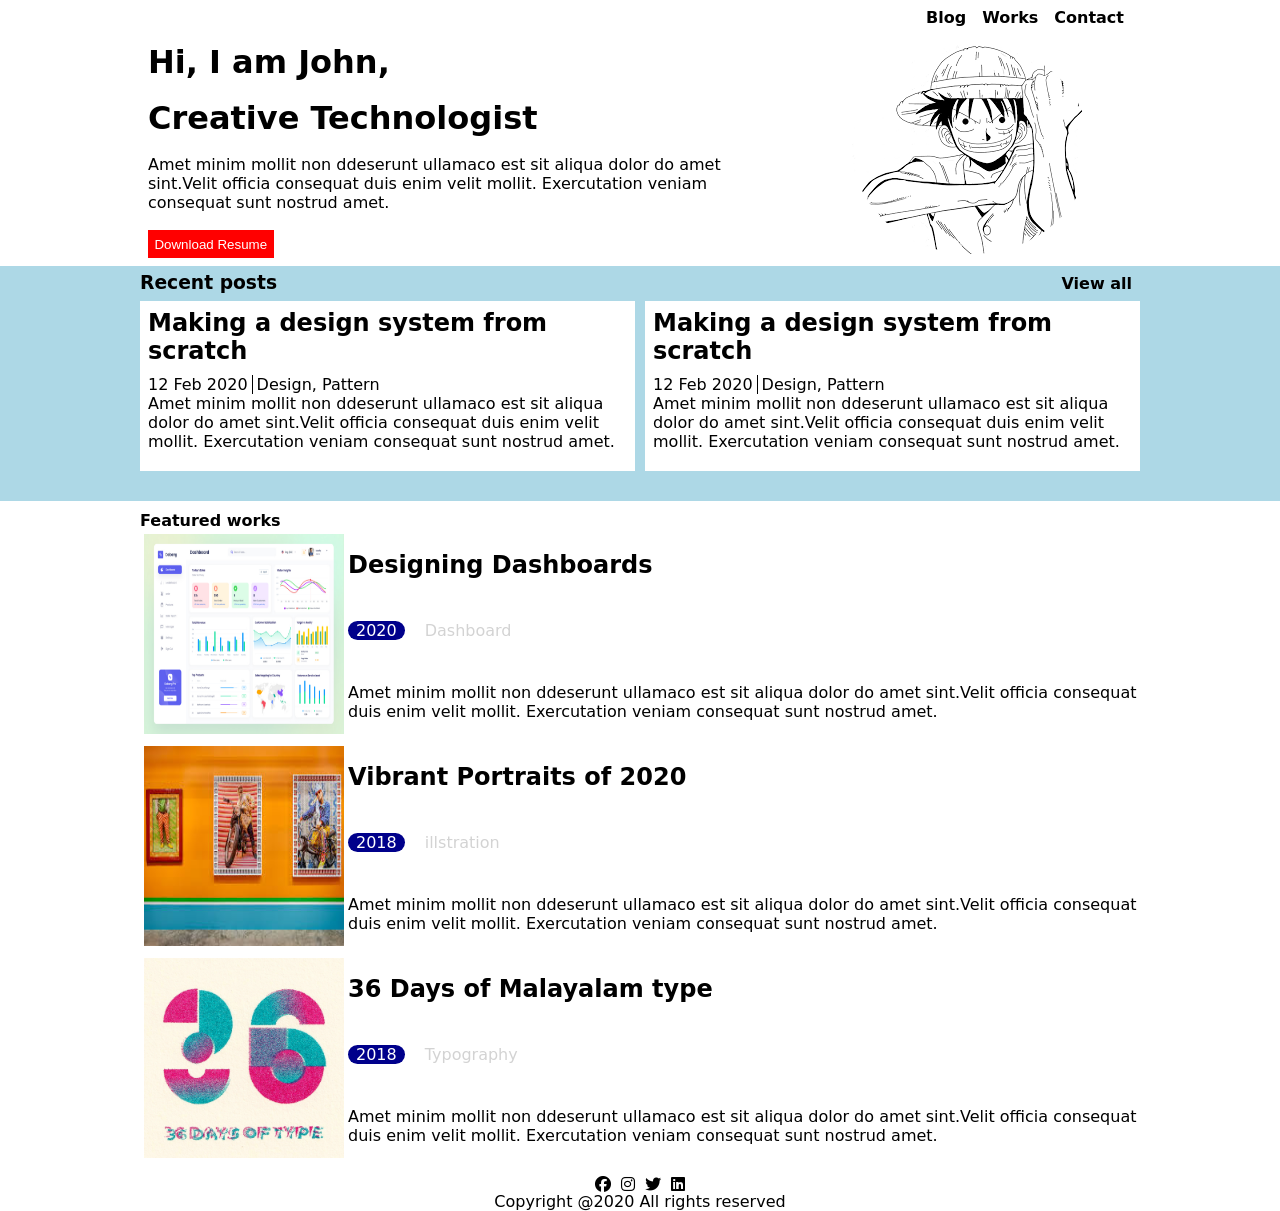
<file: index.html>
<!DOCTYPE html>
<html lang="en">

<head>
    <meta charset="UTF-8">
    <meta name="viewport" content="width=device-width, initial-scale=1.0">
    <link rel="stylesheet" href="./stylesC.css">
    <link rel="stylesheet" href="https://cdnjs.cloudflare.com/ajax/libs/font-awesome/6.6.0/css/all.min.css" integrity="sha512-Kc323vGBEqzTmouAECnVceyQqyqdsSiqLQISBL29aUW4U/M7pSPA/gEUZQqv1cwx4OnYxTxve5UMg5GT6L4JJg==" crossorigin="anonymous" referrerpolicy="no-referrer" />
    <title>Contact</title>
</head>

<body>
    <div class="container">
        <div class="top">
            <nav>
                <ul>
                    <li><a href="./Blog.html">Blog</a></li>
                    <li><a href="./works.html">Works</a></li>
                    <li><a href="#">Contact</a></li>
                    <p>&#9776;</p>
                </ul>
            </nav>
            <div class="his">
                <div class="hle">
                    <h1>Hi, I am John,</h1>
                    <h1>Creative Technologist</h1>
                    <p>Amet minim mollit non ddeserunt ullamaco est sit aliqua dolor do amet sint.Velit officia
                        consequat duis enim velit mollit. Exercutation veniam consequat sunt nostrud amet.
                    </p>
                    <button type="submit">Download Resume</button>
                </div>
                <div class="hri">
                    <img src="./pic/images.png" alt="profile">
                </div>
            </div>
        </div>
    </div>
    <div class="middle">
        <div class="mt">
            <h3>Recent posts</h3>
            <a href="#">View all</a>
        </div>
        <div class="mc">
            <div class="ml">
                <div class="mlt">
                    <h2>Making a design system from scratch</h2>
                </div>
                <div class="mlm">
                    <p>12 Feb 2020</p>
                    <p>Design, Pattern</p>
                </div>
                <div class="mlb">
                    <p>Amet minim mollit non ddeserunt ullamaco est sit aliqua dolor do amet sint.Velit officia
                        consequat duis enim velit mollit. Exercutation veniam consequat sunt nostrud amet.
                    </p>
                </div>
            </div>
            <div class="ml">
                <div class="mlt">
                    <h2>Making a design system from scratch</h2>
                </div>
                <div class="mlm">
                    <p>12 Feb 2020</p>
                    <p>Design, Pattern</p>
                </div>
                <div class="mlb">
                    <p>Amet minim mollit non ddeserunt ullamaco est sit aliqua dolor do amet sint.Velit officia
                        consequat duis enim velit mollit. Exercutation veniam consequat sunt nostrud amet.
                    </p>
                </div>
            </div>

        </div>
    </div>

    <div class="bottom">
        <div class="b1">
            <h4>Featured works</h4>
        </div>
        <div class="b2">
            <div class="b2l">
                <img src="./pic/971184d8-1bfb-4352-b387-2b80fed0832e-cover.png">
            </div>
            <div class="b2r">
                <h2>Designing Dashboards</h2>
                <div class="b2inside">
                    <p>2020</p>
                    <p>Dashboard</p>
                </div>
                <p>Amet minim mollit non ddeserunt ullamaco est sit aliqua dolor do amet sint.Velit officia
                    consequat duis enim velit mollit. Exercutation veniam consequat sunt nostrud amet.</p>
            </div>
        </div>
        <div class="b2">
            <div class="b2l">
                <img src="./pic/images.jpg">
            </div>
            <div class="b2r">
                <h2>Vibrant Portraits of 2020</h2>
                <div class="b2inside">
                    <p>2018</p>
                    <p>illstration</p>
                </div>
                <p>Amet minim mollit non ddeserunt ullamaco est sit aliqua dolor do amet sint.Velit officia
                    consequat duis enim velit mollit. Exercutation veniam consequat sunt nostrud amet.</p>
            </div>
        </div>
        <div class="b2">
            <div class="b2l">
                <img src="./pic/af285e119732341.60a3de35a8d8d.jpg">
            </div>
            <div class="b2r">
                <h2>36 Days of Malayalam type</h2>
                <div class="b2inside">
                    <p>2018</p>
                    <p>Typography</p>
                </div>
                <p>Amet minim mollit non ddeserunt ullamaco est sit aliqua dolor do amet sint.Velit officia
                    consequat duis enim velit mollit. Exercutation veniam consequat sunt nostrud amet.</p>
            </div>
        </div>
    </div>

    <footer>
        <div>
            <i class="fa-brands fa-facebook"></i>
            <i class="fa-brands fa-instagram"></i>
            <i class="fa-brands fa-twitter"></i>
            <i class="fa-brands fa-linkedin"></i>
            
        </div>
        <p>Copyright @2020 All rights reserved</p>
    </footer>
</body>

</html>
</file>
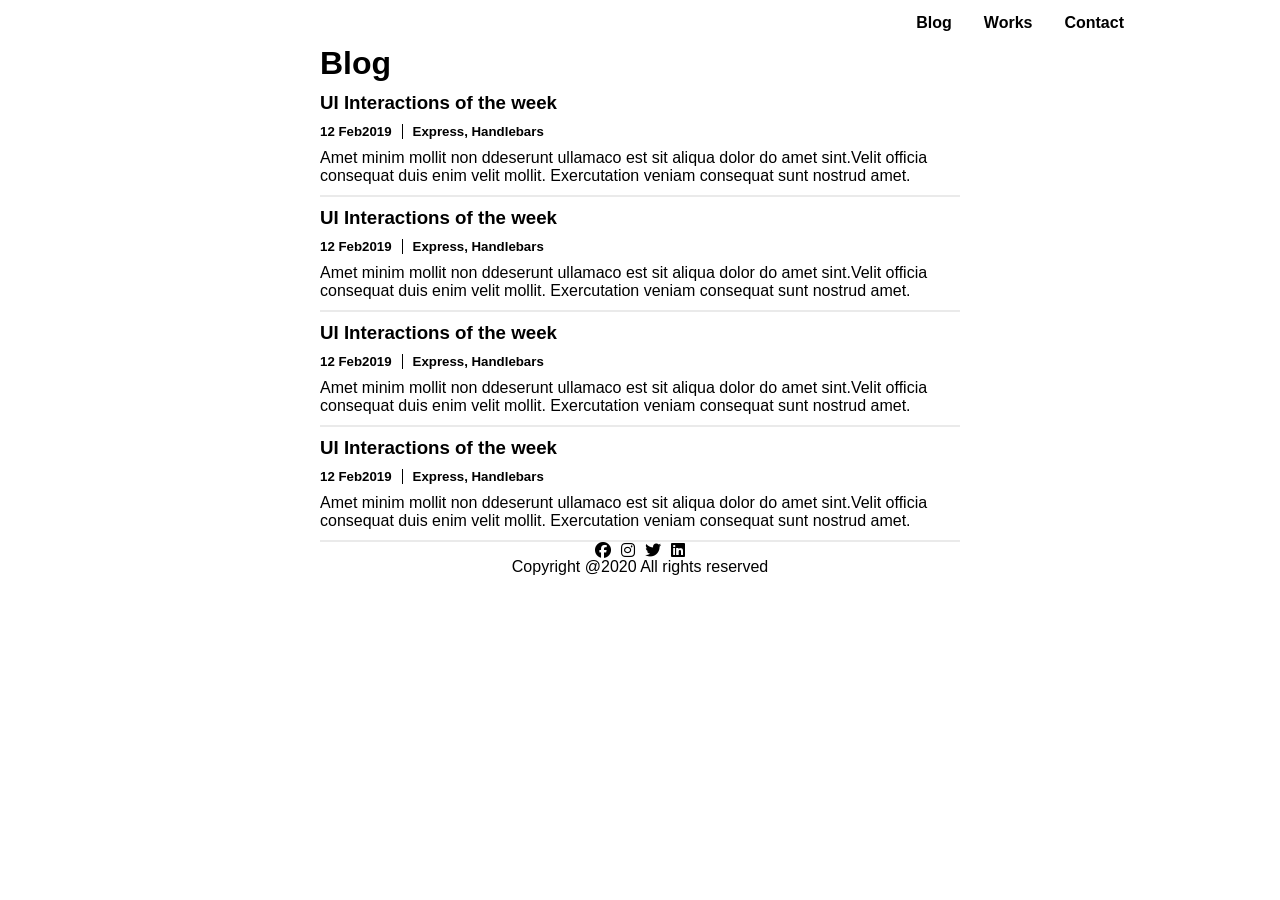
<file: Blog.html>
<!DOCTYPE html>
<html lang="en">

<head>
    <meta charset="UTF-8">
    <meta name="viewport" content="width=device-width, initial-scale=1.0">
    <link rel="stylesheet" href="./stylesB.css">
    <link rel="stylesheet" href="https://cdnjs.cloudflare.com/ajax/libs/font-awesome/6.6.0/css/all.min.css"
        integrity="sha512-Kc323vGBEqzTmouAECnVceyQqyqdsSiqLQISBL29aUW4U/M7pSPA/gEUZQqv1cwx4OnYxTxve5UMg5GT6L4JJg=="
        crossorigin="anonymous" referrerpolicy="no-referrer" />
    <title>Web Page Resume</title>
</head>

<body>
    <div class="top">
        <ul>
            <li><a href="#">Blog</a></li>
            <li><a href="./works.html">Works</a></li>
            <li><a href="./index.html">Contact</a></li>
        </ul>
    </div>
    <div class="middle">
        <div class="m1">
            <h1>Blog</h1>
        </div>
        <div class="m2">
            <div class="m21">
                <h3>UI Interactions of the week</h3>
            </div>
            <div class="m22">
                <h5 style="border-right: 1px solid black;">12 Feb2019</h5>
                <h5>Express, Handlebars</h5>
            </div>
            <div class="m23">
                <p>Amet minim mollit non ddeserunt ullamaco est sit aliqua dolor do amet sint.Velit officia consequat
                    duis enim velit mollit. Exercutation veniam consequat sunt nostrud amet.</p>
            </div>
            <div class="m24">

            </div>
        </div>
        <div class="m2">
            <div class="m21">
                <h3>UI Interactions of the week</h3>
            </div>
            <div class="m22">
                <h5 style="border-right: 1px solid black;">12 Feb2019</h5>
                <h5>Express, Handlebars</h5>
            </div>
            <div class="m23">
                <p>Amet minim mollit non ddeserunt ullamaco est sit aliqua dolor do amet sint.Velit officia consequat
                    duis enim velit mollit. Exercutation veniam consequat sunt nostrud amet.</p>
            </div>
            <div class="m24">

            </div>
        </div>
        <div class="m2">
            <div class="m21">
                <h3>UI Interactions of the week</h3>
            </div>
            <div class="m22">
                <h5 style="border-right: 1px solid black;">12 Feb2019</h5>
                <h5>Express, Handlebars</h5>
            </div>
            <div class="m23">
                <p>Amet minim mollit non ddeserunt ullamaco est sit aliqua dolor do amet sint.Velit officia consequat
                    duis enim velit mollit. Exercutation veniam consequat sunt nostrud amet.</p>
            </div>
            <div class="m24">

            </div>
        </div>
        <div class="m2">
            <div class="m21">
                <h3>UI Interactions of the week</h3>
            </div>
            <div class="m22">
                <h5 style="border-right: 1px solid black;">12 Feb2019</h5>
                <h5>Express, Handlebars</h5>
            </div>
            <div class="m23">
                <p>Amet minim mollit non ddeserunt ullamaco est sit aliqua dolor do amet sint.Velit officia consequat
                    duis enim velit mollit. Exercutation veniam consequat sunt nostrud amet.</p>
            </div>
            <div class="m24">

            </div>
        </div>
        <footer>
            <div>
                <i class="fa-brands fa-facebook"></i>
                <i class="fa-brands fa-instagram"></i>
                <i class="fa-brands fa-twitter"></i>
                <i class="fa-brands fa-linkedin"></i>

            </div>
            <p>Copyright @2020 All rights reserved</p>
        </footer>

    </div>

</body>

</html>
</file>
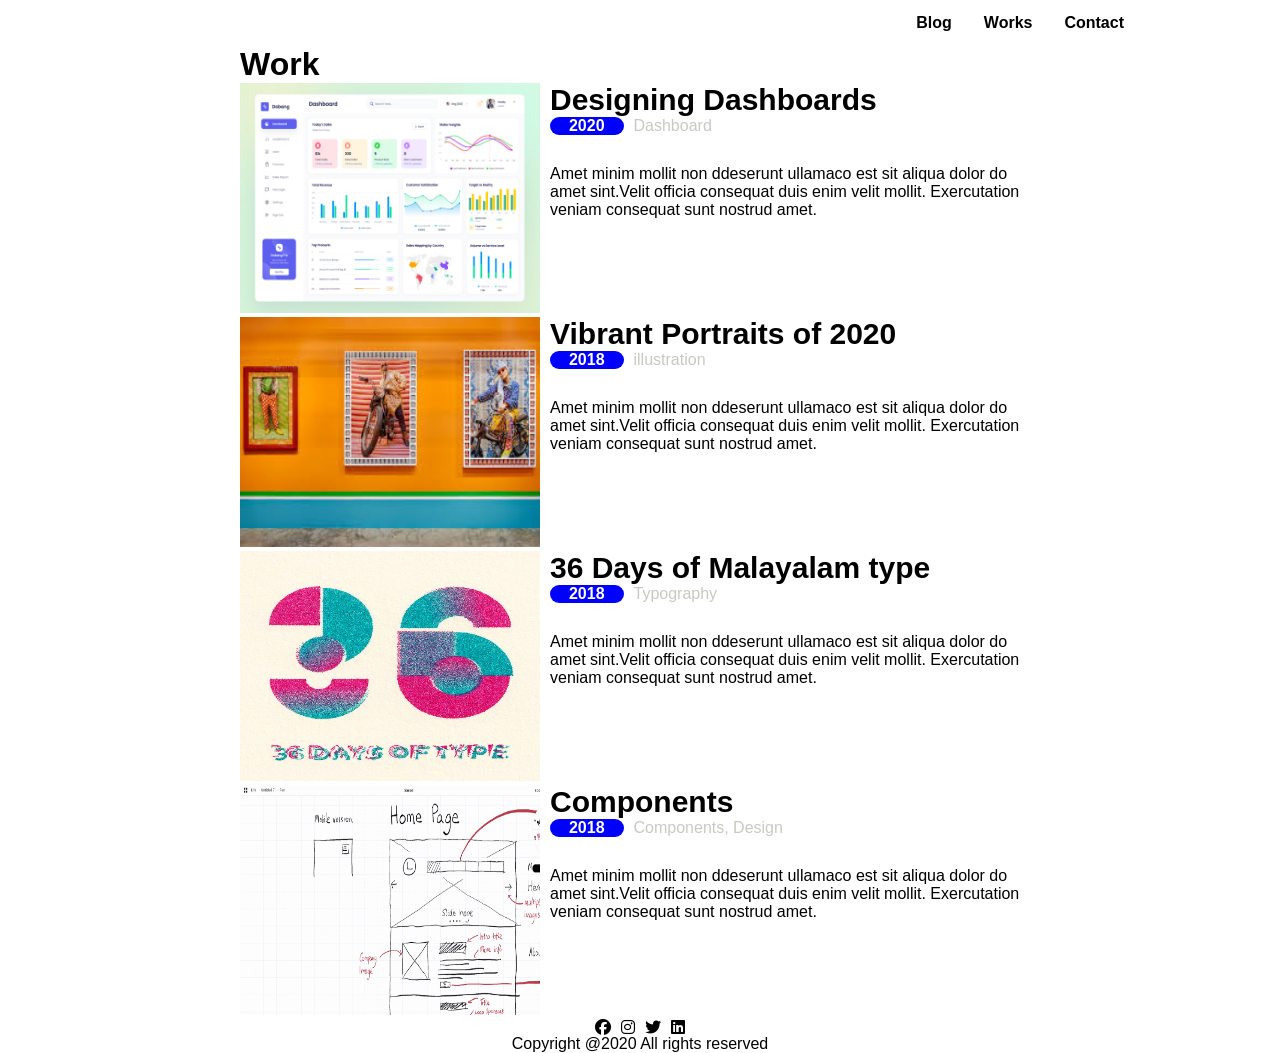
<file: works.html>
<!DOCTYPE html>
<html lang="en">

<head>
    <meta charset="UTF-8">
    <meta name="viewport" content="width=device-width, initial-scale=1.0">
    <link rel="stylesheet" href="./stylesW.css">
    <link rel="stylesheet" href="https://cdnjs.cloudflare.com/ajax/libs/font-awesome/6.6.0/css/all.min.css"
        integrity="sha512-Kc323vGBEqzTmouAECnVceyQqyqdsSiqLQISBL29aUW4U/M7pSPA/gEUZQqv1cwx4OnYxTxve5UMg5GT6L4JJg=="
        crossorigin="anonymous" referrerpolicy="no-referrer" />
    <title>Work</title>
</head>

<body>
    <div class="top">
        <ul>
            <li><a href="./Blog.html">Blog</a></li>
            <li><a href="#">Works</a></li>
            <li><a href="./index.html">Contact</a></li>
        </ul>
    </div>


    <div class="middle">
        <div class="m1">
            <h1>Work</h1>
        </div>
        <div class="m2">
            <div class="m21">
                <img src="./pic/971184d8-1bfb-4352-b387-2b80fed0832e-cover.png" alt="Designing Dashborads">
            </div>
            <div class="m22">
                <div class="m221">
                    <h3 style="font-weight: bold; font-size: 30px;">Designing Dashboards</h3>
                </div>
                <div class="m222">
                    <p>2020</p>
                    <p>Dashboard</p>
                </div>
                <div class="m223">
                    <p>Amet minim mollit non ddeserunt ullamaco est sit aliqua dolor do amet sint.Velit officia
                        consequat duis enim velit mollit. Exercutation veniam consequat sunt nostrud amet.</p>
                </div>
            </div>
        </div>
        <div class="m2">
            <div class="m21">
                <img src="./pic/images.jpg" alt="Vibrant Portraits of 2020">
            </div>
            <div class="m22">
                <div class="m221">
                    <h3 style="font-weight: bold; font-size: 30px;">Vibrant Portraits of 2020</h3>
                </div>
                <div class="m222">
                    <p>2018</p>
                    <p>illustration</p>
                </div>
                <div class="m223">
                    <p>Amet minim mollit non ddeserunt ullamaco est sit aliqua dolor do amet sint.Velit officia
                        consequat duis enim velit mollit. Exercutation veniam consequat sunt nostrud amet.</p>
                </div>
            </div>
        </div>
        <div class="m2">
            <div class="m21">
                <img src="./pic/af285e119732341.60a3de35a8d8d.jpg" alt="Designing Dashborads">
            </div>
            <div class="m22">
                <div class="m221">
                    <h3 style="font-weight: bold; font-size: 30px;">36 Days of Malayalam type</h3>
                </div>
                <div class="m222">
                    <p>2018</p>
                    <p>Typography</p>
                </div>
                <div class="m223">
                    <p>Amet minim mollit non ddeserunt ullamaco est sit aliqua dolor do amet sint.Velit officia
                        consequat duis enim velit mollit. Exercutation veniam consequat sunt nostrud amet.</p>
                </div>
            </div>
        </div>
        <div class="m2">
            <div class="m21">
                <img src="./pic/wireframe-7.gif" alt="Designing Dashborads">
            </div>
            <div class="m22">
                <div class="m221">
                    <h3 style="font-weight: bold; font-size: 30px;">Components</h3>
                </div>
                <div class="m222">
                    <p>2018</p>
                    <p>Components, Design</p>
                </div>
                <div class="m223">
                    <p>Amet minim mollit non ddeserunt ullamaco est sit aliqua dolor do amet sint.Velit officia
                        consequat duis enim velit mollit. Exercutation veniam consequat sunt nostrud amet.</p>
                </div>
            </div>
        </div>
    </div>



    <footer>
        <div>
            <i class="fa-brands fa-facebook"></i>
            <i class="fa-brands fa-instagram"></i>
            <i class="fa-brands fa-twitter"></i>
            <i class="fa-brands fa-linkedin"></i>

        </div>
        <p>Copyright @2020 All rights reserved</p>
    </footer>

</body>

</html>
</file>
<file: stylesC.css>
/* Global */
*{
    box-sizing: border-box;
    padding: 0;
    margin: 0;
}
html{
    font-family: system-ui, -apple-system, BlinkMacSystemFont, 'Segoe UI', Roboto, Oxygen, Ubuntu, Cantarell, 'Open Sans', 'Helvetica Neue', sans-serif;
}

.container{
    
    max-width: 1000px;
    margin: auto;
    
}

ul{
    display: flex;
    list-style-type: none;
    
}
a{
    font-weight: bold;
    text-decoration: none;
    padding: 8px;
    color: black;
}
a:hover{
    color: blue;
}
/* Top */
.top{
    display: flex;
    flex-wrap: wrap;
}

ul p{
    display: none;
}
nav, .his{
    display: flex;
    flex-grow: 1;
    
}
nav{
    justify-content: flex-end;
    padding: 8px;
}

.hle,.hri{
    margin: 8px;
    
}
.hle{
    flex-basis: 100%;
    display: flex;
    flex-direction: column;
    align-items: flex-start;
    justify-content: space-between;
    
    
}
.hle button{
    border: none;
    background-color: red;
    padding: 1%;
    color: white;
}
.hri{
   
    text-align: center;
    flex-basis: 50%;

}
.hri img{
    border-radius: 100%;
}


.middle{
   display: flex;
   flex-wrap: wrap;
   background-color: lightblue;
   justify-content: center;
   padding-bottom: 30px;
}
.mt,.mc{
    
    max-width: 1000px;
}
.mt{
    display: flex;
    flex-basis: 100%;
    justify-content: space-between;
    align-items: baseline;
}

.mc{
    display: flex;
    flex-basis: 100%;
    justify-content: space-between;
    gap: 10px;
    
}

.ml{
    background-color: white;
    padding: 8px;
    padding-bottom: 20px;
}

.mlt{
    padding-bottom: 10px;
}

.mlm{
    display: flex;

}

.mlm P:first-child{
    border-right: 1px solid black;
    padding-right: 4px;
}

.mlm P:last-child{
    padding-left: 4px;
}

.bottom{
    max-width: 1000px;
    display: flex;
    flex-direction: column;
    justify-content: center;
    align-items: flex-start;
    margin: 10px auto;
    
}

.b2{
    display: flex;
    justify-content: flex-start;
}
.b2l{
    margin: 4px;
}
.b2l img{
    width: 200px;
    height: 200px;
}

.b2r{
    display: flex;
    flex-direction: column;
    justify-content: space-around;
}

.b2inside{
    display: flex;
    gap: 20px;
}

.b2inside P:first-child{
    border-radius: 10px;
    background-color: darkblue;
    padding: 0 8px;
    color: white;
    
}

.b2inside P:last-child{
    color: lightgray;
}
    

footer div, footer p{
    margin: auto;
    display: flex;
    justify-content: center ;
    gap: 10px;
}



@media (max-width: 500px){
    *{
        gap: 20px;
    }
    body{
        min-width: 500px;
    }

    nav{
        justify-content: center;
    }
    nav a{
        color: white;
        
    }

    ul i{
        display: none;
    }

    ul p{
        display: block;
        width: 100%;
    }
    .hri img{
        width: 100%;
        height: 100%;
    }
    .b1{
        width: 100%;
        text-align: center;
    }

    .b2{
        display: flex;
        flex-direction: column;
        align-items: center;
        text-align: center;
    }

    .b2inside{
        display: flex;
        justify-content: center;
    }

    .mc{
        display: flex;
        flex-direction: column;
    }
    .his{
        display: flex;
        flex-direction: column;
        align-items: center;

    }

    .hle{
        order: 2;
        display: flex;
        flex-direction: column;
        align-items: center;
    }
}
</file>
<file: stylesB.css>
*{
    box-sizing: border-box;
    margin: 0;
    padding: 0;
    font-family: 'Lucida Sans', 'Lucida Sans Regular', 'Lucida Grande', 'Lucida Sans Unicode', Geneva, Verdana, sans-serif;
}

body{
    margin: 0 auto;
    max-width: 1000px;
}

.top{
    
    height: 5vh;
    display: flex;
    justify-content: flex-end;
    
}

.top ul{
    display: flex;
    justify-content: flex-end;
    list-style-type: none;
    overflow: hidden;
    
}

li a{
    display: block;
    color: black;
    text-align: center;
    text-decoration: none;
    padding: 14px 16px;
    font-weight: bold;
}

a:hover{
    color: red;
}

.middle{
   
    display: flex;
    flex-direction: column;
    justify-content: space-around;
    margin: auto;
    width: 50vw;
    height: 60%;
}

.m2{
    display: flex;
    flex-direction: column;
    width: 100%;
}
.m2 > div{
    margin-top: 10px;
}
.m22{
    display: flex;
}
.m22 h5{
    padding-right: 10px;
    margin-right: 10px;
}

.m24 {
    margin-top: 10px;
    border: 1px solid rgba(128, 128, 128, 0.164);
}

.bottom{
    margin: 0 auto;
    padding: 10px;
    width: 100%;
    height: 10vh;
    text-align: center;
    
    
}

footer div, footer p{
    margin: auto;
    display: flex;
    justify-content: center;
    width: 100%;
    gap: 10px;
}


@media (max-width: 500px){
    *{
        gap: 10px;
    }

    .top ul{
        justify-content: center;
    }
    .m1{
        display: flex;
        justify-content: center;
        margin-top: 10px;
    }

    .m2{
        display: flex;
        flex-direction: column;
        align-items: center;
        width: 100%;
    }

    footer p{
        font-size: 12px;
    }
}
</file>
<file: stylesW.css>
*{
    box-sizing: border-box;
    margin: 0;
    padding: 0;
    font-family: 'Lucida Sans', 'Lucida Sans Regular', 'Lucida Grande', 'Lucida Sans Unicode', Geneva, Verdana, sans-serif;
}
body{
    margin: 0 auto;
    max-width: 1000px;
}

.top ul{
    display: flex;
    justify-content: flex-end;
    list-style-type: none;
    overflow: hidden;
    
}


li a{
    display: block;
    color: black;
    text-align: center;
    text-decoration: none;
    padding: 14px 16px;
    font-weight: bold;
}

a:hover{
    color: red;
}

.middle{
    
    display: flex;
    flex-direction: column;
    justify-content: flex-start;
    margin: auto;
    align-items: center;
    height: 70%;
}

.m1{
    
    display: flex;
    width: 80%;
    justify-items: flex-start;
}

.m2{
    display: flex;
    flex-direction: row;
    
    width: 80%;
}

.m21,.m22{  
    margin-right: 10px;
}
.m22{
    display:flex;
    flex-direction: column;
    margin: 0;
    
}
img{
    width: 300px;
    height: 230px
}
.m222{
    display: flex;
    gap: 10px;
    
}

.m223{
    margin-top: 30px;
}


.m222 p:first-child{
    border: 1px solid none;
    border-radius: 20px;
    background-color: blue;
    color: white;
    font-weight: bold;
    width: 15%;
    text-align: center;
    
}

.m222 p:last-child{
    color: hsla(67, 7%, 74%, 0.874);
    
}


footer div, footer p{
    margin: auto;
    display: flex;
    justify-content: center;
    width: 100%;
    gap: 10px;
}



@media (max-width: 500px) {
    *{
        gap: 20px;
    }

    .top{
        display: flex;
        justify-content: center;
    }

    .middle .m1,.m2{
        display: flex;
        flex-direction: column;
        align-items: center;
        justify-content: center;
    }

    footer{
        margin-top: 20px;
    }
}
</file>
